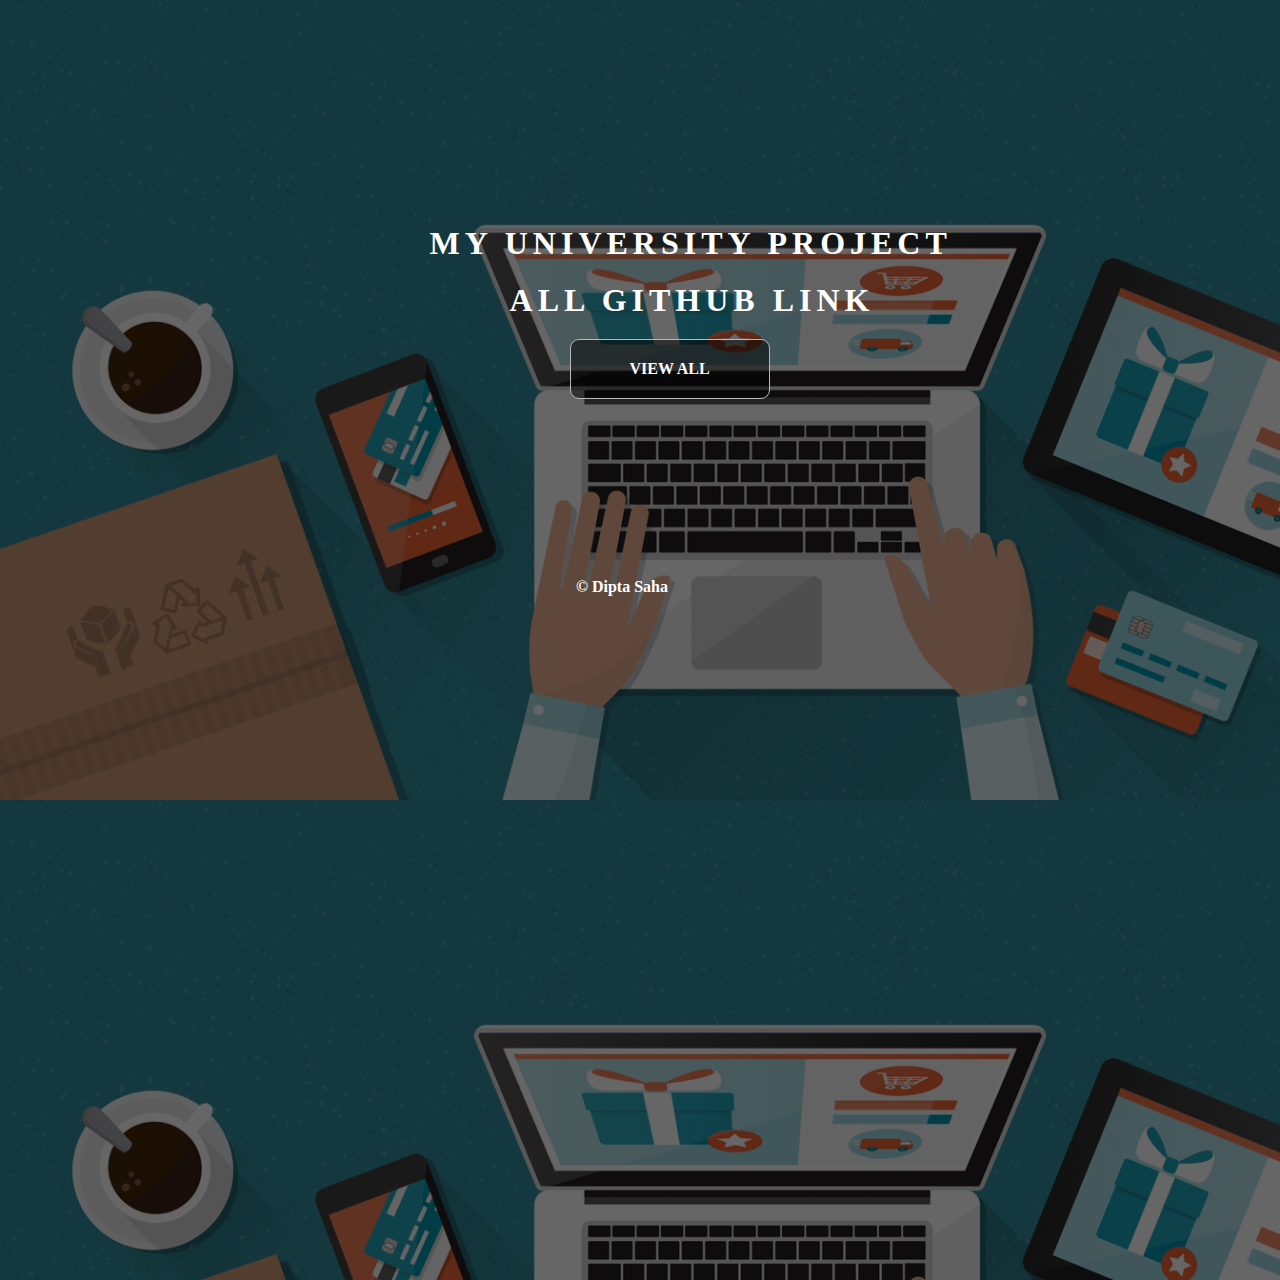
<file: index.html>
<!DOCTYPE html>
<html lang="en">
<head>
    <meta charset="UTF-8">
    <meta http-equiv="X-UA-Compatible" content="IE=edge">
    <meta name="viewport" content="width=device-width, initial-scale=1.0">
    <link rel="stylesheet" href="css/index.css">
    <title>Product name</title>
</head>
<body>
  
  <div class="content">
    <div class="background-img">
        <img src="img/in.png" alt="">
    </div>
    <div class="content-body"></div>
      <div class="heading">
          
          <h1>MY UNIVERSITY PROJECT</h1>
          <h1 class="av">ALL GITHUB LINK</h1>
         <a href="view.html"><button class="btn">VIEW ALL</button></a>
      </div>

  </div>
  <footer>&copy Dipta Saha</footer>
</body>
</html>
</file>
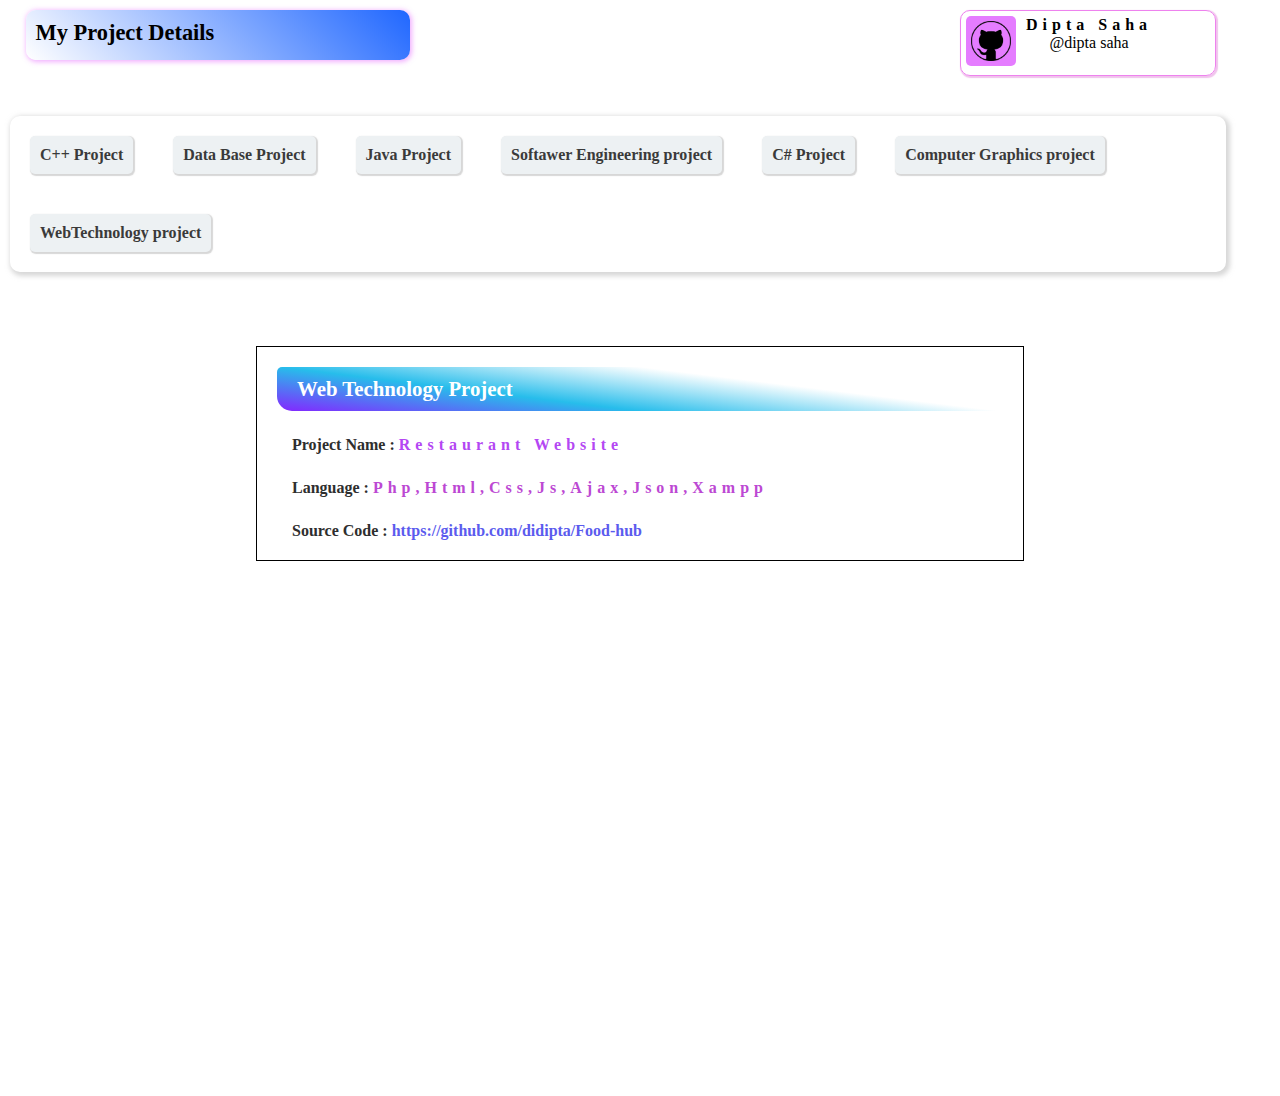
<file: view.html>
<!DOCTYPE html>
<html lang="en">

<head>
    <meta charset="UTF-8">
    <meta http-equiv="X-UA-Compatible" content="IE=edge">
    <meta name="viewport" content="width=device-width, initial-scale=1.0">
    <link rel="stylesheet" href="css/view.css">
    <title>View All</title>
</head>

<body>
    <div class="header">
        <a href="index.html">
            <div class="logo">
                <h1>My Project Details</h1>
        </a>
    </div>
    <div class="git-profile">
        <a href="https://github.com/didipta">
            <img src="img/github.png" alt="">
            <div style="display:inline; margin-left: 10px;">
                <h4>Dipta Saha</h4>
                <p>@dipta saha</p>
        </a>
    </div>

    </div>
    </div>
    <div class="Contant">

        <div class="list">
            <ul>
                <li>C++ Project</li>
                <li>Data Base Project</li>
                <li>Java Project</li>
                <li>Softawer Engineering project</li>
                <li>C# Project</li>
                <li>Computer Graphics project</li>
                <li>WebTechnology project</li>
            </ul>

        </div>
        <div class="view-project">
            <div class="title">Web Technology Project</div>
            <div class="details">
                <p>Project Name : <span style="letter-spacing: 5px; color: rgb(180, 71, 243);">Restaurant Website</span>
                </p>
                <p>Language : <span style="letter-spacing: 5px; color: rgb(188, 72, 211);">Php,Html,Css,Js,Ajax,Json,Xampp</span></p>
                <p>Source Code : <a href="https://github.com/didipta/Food-hub" style="color: rgb(91, 91, 238);">https://github.com/didipta/Food-hub</a>
                     </p>
            </div>
        </div>

    </div>

</body>

</html>
</file>
<file: css/index.css>
*
{
    padding: 0px;
    margin: 0px;
    box-sizing: border-box;
    font-family: 'Shadows Into Light', cursive;
    
}
body
{
   background-image: url(./img/in.png);
   display: grid;
   overflow: hidden;   
}
.background-img img
{
    width: 100%;
    z-index: 0;
    display: none;
    
}
.content-body
{
    position:absolute;
    width: 100%;
    height: 100vw;
    background-color: rgb(0, 0, 0);
    z-index: 1;
    opacity: .6;
    
}
.heading
{ 
    width: 60%;
    position: relative;
    top: 16vw;
    left: 32vw;
    color: rgb(255, 255, 255);
    z-index: 2;
    font-family: 'Shadows Into Light', cursive;
    font-weight: 900;
    box-shadow: inset 450px 0 0 0 rgba(238, 238, 238, 0);
    letter-spacing: 5px;
    transition: 3s;
    
}
.av
{
    padding-left:80px ;
}
.heading h1
{
    margin: 20px;
}
.btn {
    width: 200px;
    border: 1px solid rgb(185, 185, 185);
    height: 60px;
    font-weight: 900;
    padding: 10px;
    margin-left:160px;
    cursor: pointer;
    transition: ease-out .5s;
    background-color: rgba(3, 3, 3, 0.527);
    color: rgb(255, 255, 255);
    font-size: 1rem;
    box-shadow: inset 0 0 0 0 rgba(32, 32, 32, 0.432);
    border-radius: 9px;
    
  }
  
.btn:hover
{
    box-shadow: inset 300px 0 0 0 rgba(255, 255, 255, 0.89);
    transition: 2.5s;
    color: rgb(0, 0, 0);
    border: 2px solid rgb(107, 107, 107);
}
footer
{
    position: relative;
    top: 30vw;
    left: 45vw;
    font-weight: 900;
    font-size: 1rem;
    color: rgb(255, 255, 255);
    z-index: 2;
}
@media only screen and (orientation:portrait)  {

    body 
    {
        background-image: none;
    }
    .content-body
    {
        display:none;
        transition: none;
    }


    .background-img img
    {
        width: 100%;
        display: block;  
    }
    .heading
    {
        position: relative;
        left: 0vw;
        top: 5vw;
        color: rgb(0, 0, 0);
        opacity: 1;
        transition:none;
        font-size: 1rem;
    }
    .av
    {
        padding-left:0px ;
    }
    .heading h1{
        margin: 20px;
    }
    .btn
    {
        width: 150px;
        height: 50px;
        transition: none;
        margin-left: 20px;
        background-color: rgb(0, 0, 0);
    }
}
</file>
<file: css/view.css>
*
{
    padding: 0px;
    margin: 0px;
    box-sizing: border-box;
    font-family: 'Shadows Into Light', cursive;
    list-style: none;
    
}

a{
    text-decoration: none;
    color: black;
}
.Contant
{
    width: 100%;
    height: 1000px;
    position: relative;
    background-color: rgb(255, 255, 255);
    float: left;
    margin-top: 20px;
    padding-top: 10px;
    display: inline;
}

.list
{
    
    position:absolute;
    width: 95%;
    background-color: rgb(255, 255, 255);
    box-shadow: 2px 2px 5px 2px rgba(182, 182, 182, 0.548);
    margin: 10px;
    margin-left: 10px;
    border-radius: 10px;
}
.list ul
{
    display:inline;
    margin: 20px;
    
}
.list ul li
{
    float: left;
    margin: 20px;
    border-radius: 5px;
    background-color: rgb(237, 241, 243);
    padding: 10px;
    font-weight: 900;
    color: rgb(58, 58, 58);
    box-shadow: 1px 1px 1px 1px rgba(182, 182, 182, 0.548);
    cursor: pointer;
}
.list ul li:hover
{
    background-color: rgb(201, 201, 201);
}
.header
{
    width: 100%;
    display:flex;
}
.logo
{
    width: 30%;
    height: 50px;
    position:relative;
    left: 2%;
    background-image: linear-gradient(45deg,rgb(255, 255, 255),rgb(32, 103, 255));
    padding: 10px;
    margin-top: 10px;
    border-radius: 10px;
    color: rgb(53, 53, 53);
    box-shadow: 1px 1px 5px 1px rgba(231, 113, 255, 0.548);
    font-size: 0.7rem;
    
}
.git-profile
{   width: 20%;
    display:flex;
    position:relative;
    left: 45%;
    margin-top: 10px;
    text-align: center;
    padding: 5px;
    border: 1px solid violet;
    box-shadow: 1px 1px 1px 1px rgba(228, 146, 221, 0.548);
    border-radius: 10px;

}
.git-profile h4{
    letter-spacing: 5px;
    font-weight: 900;
}
.git-profile img{

    width: 50px;
    height: 50px;
    background-color: rgb(229, 124, 255);
    padding: 5px;
    border-radius:5px;
}

.view-project
{

    width:60%;
    border: 1px solid black;
    position:absolute;
    top: 25%;
    left: 20%;


}
.title
{
    text-align:justify;
    margin: 20px;
    padding: 10px;
    font-weight: 900;
    font-size: 1.3rem;
    padding-left: 20px;
    background-image: linear-gradient(7deg,rgb(132, 38, 255),rgb(39, 189, 235),rgb(255, 255, 255),rgb(255, 255, 255));
    border-bottom-left-radius: 15px;
    border-top-left-radius: 5px;
    color: rgb(255, 255, 255);
}
.details p{

    text-align:justify;
    margin: 15px;
    padding: 5px;
    padding-left: 20px;
    font-weight: 900;
    font-size: 1rem;
    color: rgb(46, 46, 46);
}
@media only screen and (orientation:portrait)  {

*{
  font-family: 'Jost', sans-serif;

}

    .logo
    {
        width:50%;
        font-size: 0.6rem;
        
    }
    .git-profile
    {
        width: 45%;
        position: relative;
        left: 5%;
    }
    .list
    {
        width: 95%;

    }
    .list ul li
    {
        margin: 10px;
    }
    .view-project
    {
        width: 100%;
        position: absolute;
        top:35% ;
        left: 0%;
    }

}
</file>
